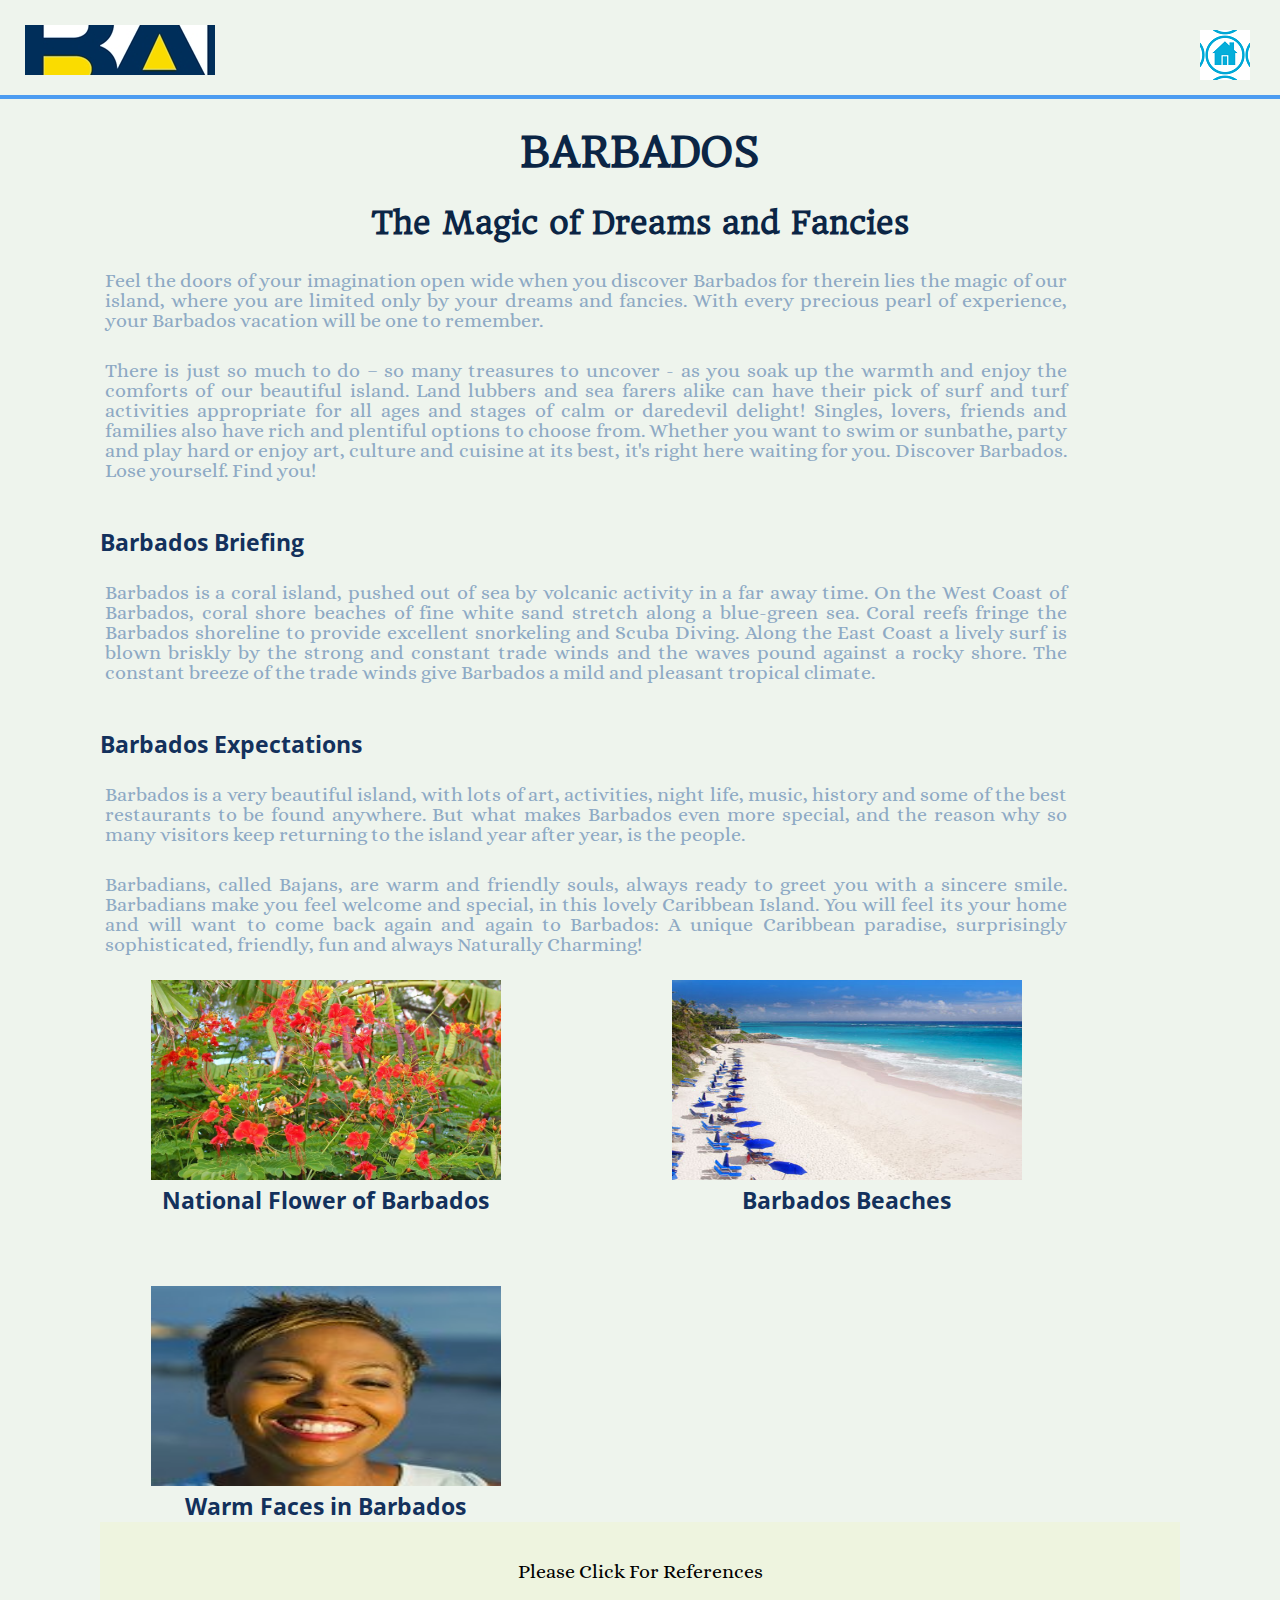
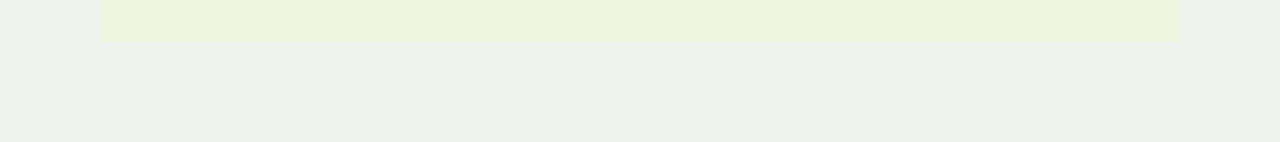
<file: Techarla Lewis - Final Project/index.html>
<!DOCTYPE HTML >
<html lang="en">
	<head>
		  <meta charset="utf-8">
	    <title>Barbados</title>
	    <meta name="viewport" content="width=device-width, initial-scale=1">
	    


	    <link rel="stylesheet" href="css/style.css">
		
	</head>
	<body>
		<header>
				<a href="index.html" id ="logo"></a>
				
				<nav>
					<a href="#" id ="menu-icon"></a>
				<ul>
				<li> <a href="index.html"> HOME </a></li>
				<li> <a href="attractions.html"> ATTRACTIONS </a></li>
				<li> <a href="hotels.html"> ACCOMODATION</a></li>
				<li> <a href="history.html"> HISTORY</a></li>
				</ul>
			</nav>
		</header>
		<div id="container">
		<h1> BARBADOS </h1>
		<h2> The Magic of Dreams and Fancies </h2>
		<section>
			<p> Feel the doors of your imagination open wide when you discover Barbados for therein lies the magic of our island, where you are limited only by your dreams and fancies. With every precious pearl of experience, your Barbados vacation will be one to remember. </p>
			<p> There is just so much to do – so many treasures to uncover - as you soak up the warmth and enjoy the comforts of our beautiful island. Land lubbers and sea farers alike can have their pick of surf and turf activities appropriate for all ages and stages of calm or daredevil delight!  Singles, lovers, friends and families also have rich and plentiful options to choose from.  Whether you want to swim or sunbathe, party and play hard or enjoy art, culture and cuisine at its best, it's right here waiting for you.  Discover Barbados.  Lose yourself.  Find you!</p>
			<br>
			<h3>Barbados Briefing </h3>
			<p>  Barbados is a coral island, pushed out of sea by volcanic activity in a far away time. On the West Coast of Barbados, coral shore beaches of fine white sand stretch along a blue-green sea. Coral reefs fringe the Barbados shoreline to provide excellent snorkeling and Scuba Diving. Along the East Coast a lively surf is blown briskly by the strong and constant trade winds and the waves pound against a rocky shore. The constant breeze of the trade winds give Barbados a mild and pleasant tropical climate. </p>
			<br>
			<h3> Barbados Expectations </h3>
			<p>Barbados is a very beautiful island, with lots of art, activities, night life, music, history and some of the best restaurants to be found anywhere. But what makes Barbados even more special, and the reason why so many visitors keep returning to the island year after year, is the people.</p>
			<p>  Barbadians, called Bajans, are warm and friendly souls, always ready to greet you with a sincere smile. Barbadians make you feel welcome and special, in this lovely Caribbean Island. You will feel its your home and will want to come back again and again to Barbados: A unique Caribbean paradise, surprisingly sophisticated, friendly, fun and always Naturally Charming! </p>

			<div class="columns">
				<div>
					<img src="img/nationalflow.jpg" alt="hotel" id="hotel" class="grid">
					<h3> National Flower of Barbados </h3>
				</div>
				<div>
					<img src="img/beaches.jpg" alt="beach" class="grid">
					<h3> Barbados Beaches </h3>
				</div>
				<div>
					<img src="img/smile.jpg" alt="smile" class="grid">
					<h3> Warm Faces in Barbados </h3>
				</div>
			</div>
		</section>
		<footer>
				<a href="resources.txt"> Please Click For References </a>
		</footer>
	</div>
	</body>

</html>
</file>
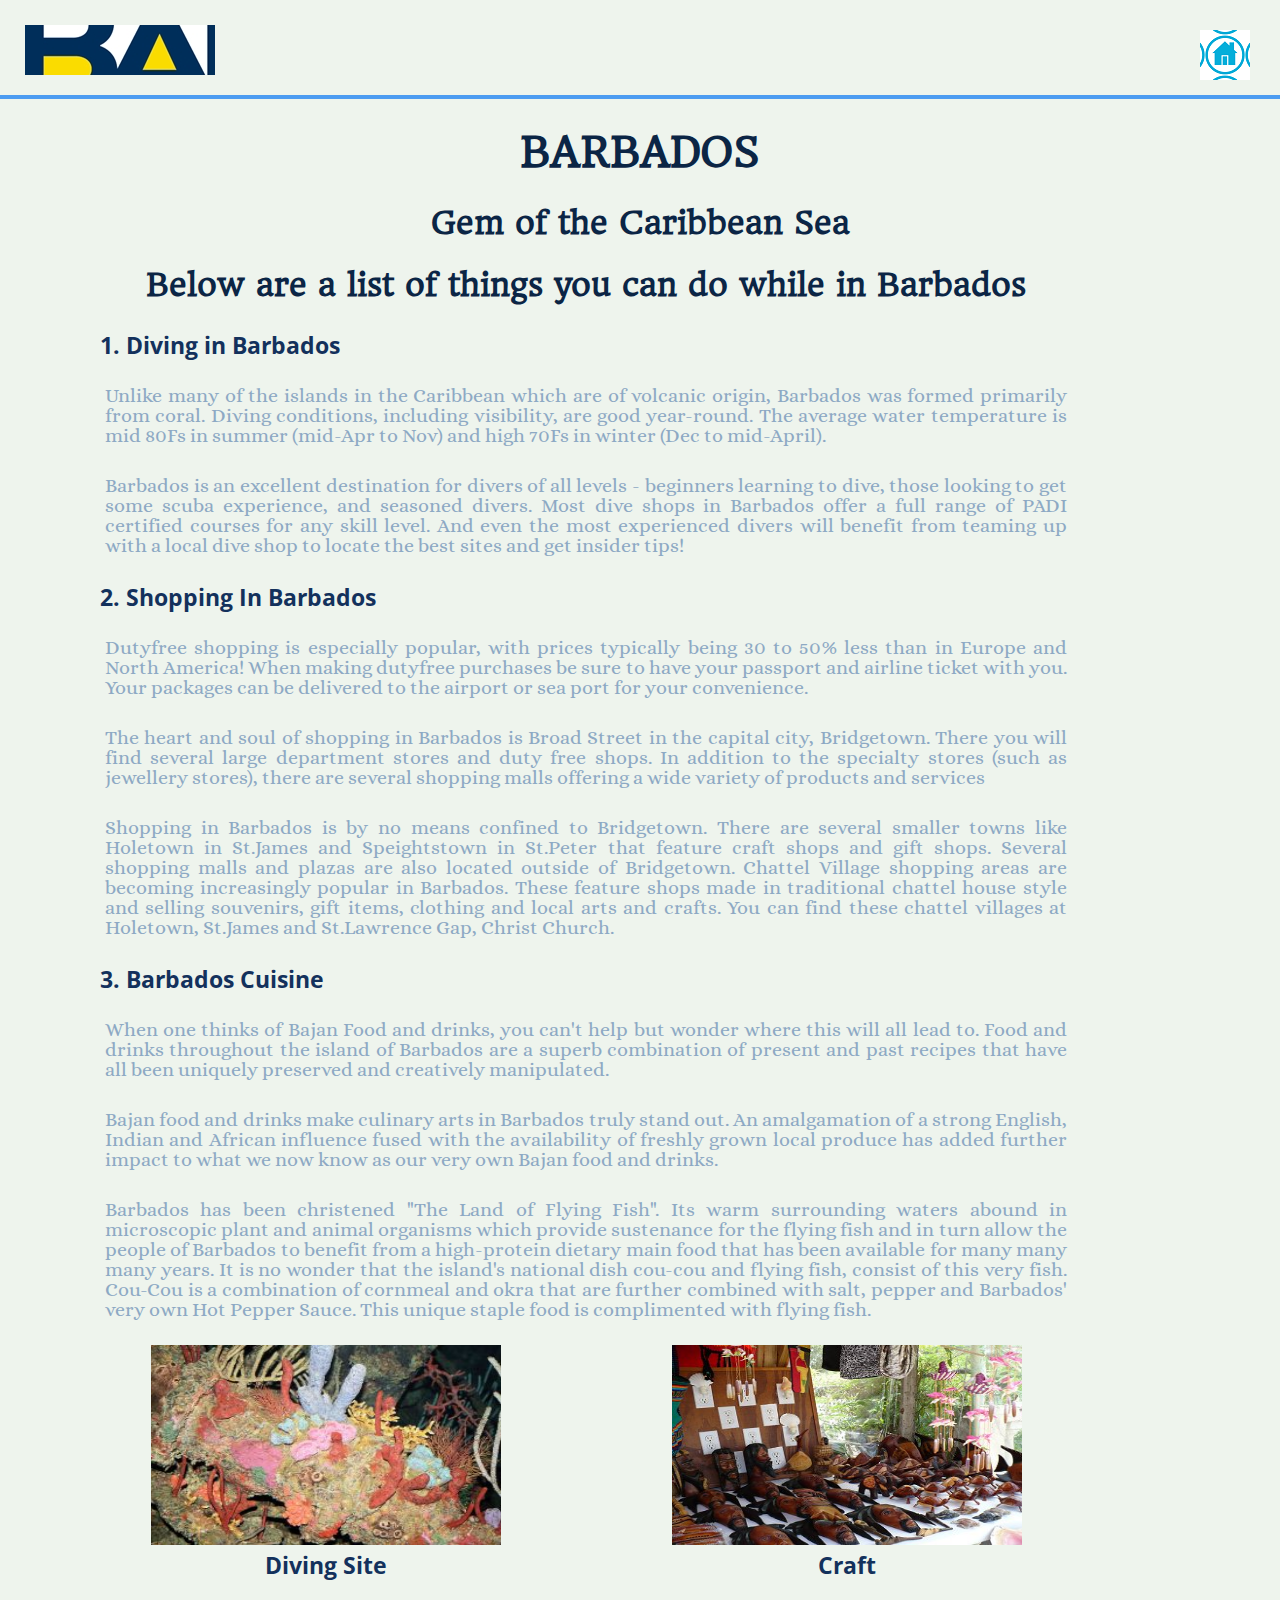
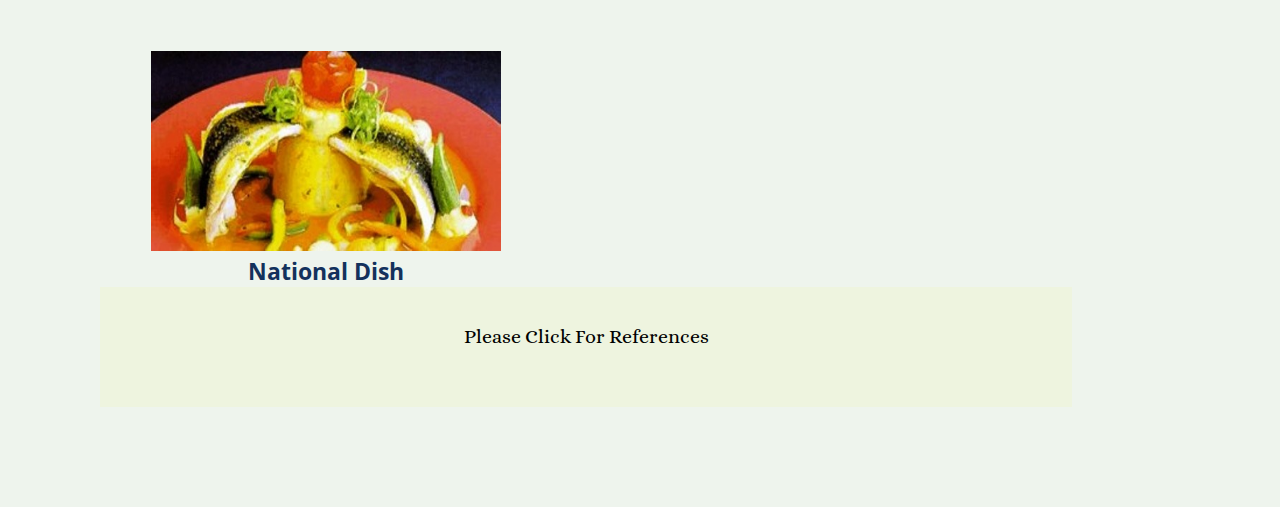
<file: Techarla Lewis - Final Project/attractions.html>
<!DOCTYPE HTML >
<html lang="en">
	<head>
		  <meta charset="utf-8">
	    <title>Things to do in Barbados</title>
	    <meta name="viewport" content="width=device-width, initial-scale=1">
	    <link rel="stylesheet" href="css/style.css">
		
	</head>
	<body>
		<header>
				<a href="index.html" id ="logo"></a>
				<nav>
					<a href="#" id ="menu-icon"></a>
				<ul>
				<li> <a href="index.html"> HOME </a></li>
				<li> <a href="attractions.html"> ATTRACTIONS </a></li>
				<li> <a href="hotels.html"> ACCOMODATION</a></li>
				<li> <a href="history.html"> HISTORY</a></li>
				</ul>
			</nav>
		</header>
		<div id="container">
		<h1> BARBADOS </h1>
		<h2> Gem of the Caribbean Sea  </h2>
		<section>
			<div id="diving">
			<h2> Below are a list of things you can do while in Barbados </h2>
				<h3> 1. Diving in Barbados </h3>

				<p>  Unlike many of the islands in the Caribbean which are of volcanic origin, Barbados was formed primarily from coral. Diving conditions, including visibility, are good year-round. The average water temperature is mid 80Fs in summer (mid-Apr to Nov) and high 70Fs in winter (Dec to mid-April). </p>
				
				<p>Barbados is an excellent destination for divers of all levels - beginners learning to dive, those looking to get some scuba experience, and seasoned divers. Most dive shops in Barbados offer a full range of PADI certified courses for any skill level. And even the most experienced divers will benefit from teaming up with a local dive shop to locate the best sites and get insider tips! </p>

			
		</div>
		<div id="shopping">
				<h3> 2. Shopping In Barbados </h3>
				<p> Dutyfree shopping is especially popular, with prices typically being 30 to 50% less than in Europe and North America! When making dutyfree purchases be sure to have your passport and airline ticket with you. Your packages can be delivered to the airport or sea port for your convenience.</p>
				<p> The heart and soul of shopping in Barbados is Broad Street in the capital city, Bridgetown. There you will find several large department stores and duty free shops. In addition to the specialty stores (such as jewellery stores), there are several shopping malls offering a wide variety of products and services</p>
				
				<p> Shopping in Barbados is by no means confined to Bridgetown. There are several smaller towns like Holetown in St.James and Speightstown in St.Peter that feature craft shops and gift shops. Several shopping malls and plazas are also located outside of Bridgetown. Chattel Village shopping areas are becoming increasingly popular in Barbados. These feature shops made in traditional chattel house style and selling souvenirs, gift items, clothing and local arts and crafts. You can find these chattel villages at Holetown, St.James and St.Lawrence Gap, Christ Church.
					</p>

		</div>
		<div id="dining">
				<h3> 3. Barbados Cuisine </h3>
				<p> When one thinks of Bajan Food and drinks, you can't help but wonder where this will all lead to. Food and drinks throughout the island of Barbados are a superb combination of present and past recipes that have all been uniquely preserved and creatively manipulated.</p>

				<p>Bajan food and drinks make culinary arts in Barbados truly stand out. An amalgamation of a strong English, Indian and African influence fused with the availability of freshly grown local produce has added further impact to what we now know as our very own Bajan food and drinks.</p>

				 

				<p>Barbados has been christened "The Land of Flying Fish". Its warm surrounding waters abound in microscopic plant and animal organisms which provide sustenance for the flying fish and in turn allow the people of Barbados to benefit from a high-protein dietary main food that has been available for many many many years. It is no wonder that the island's national dish cou-cou and flying fish, consist of this very fish. Cou-Cou is a combination of cornmeal and okra that are further combined with salt, pepper and Barbados' very own Hot Pepper Sauce. This unique staple food is complimented with flying fish.</p>

				<div class="columns">
					<div>
						<img src="img/diving.jpg" alt="diving" id="hotel" class="grid">
						<h3> Diving Site  </h3>
					</div>
					<div>
						<img src="img/craft.jpg" alt="craft" class="grid">
						<h3> Craft </h3>
					</div>
					<div>
						<img src="img/food.jpg" alt="food" class="grid">
						<h3> National Dish </h3>
					</div>
				</div>
			
		</div>
		<footer>
				<a href="resources.txt"> Please Click For References </a>
		</footer>
		</section>
	</div>
	</body>

</html>
</file>
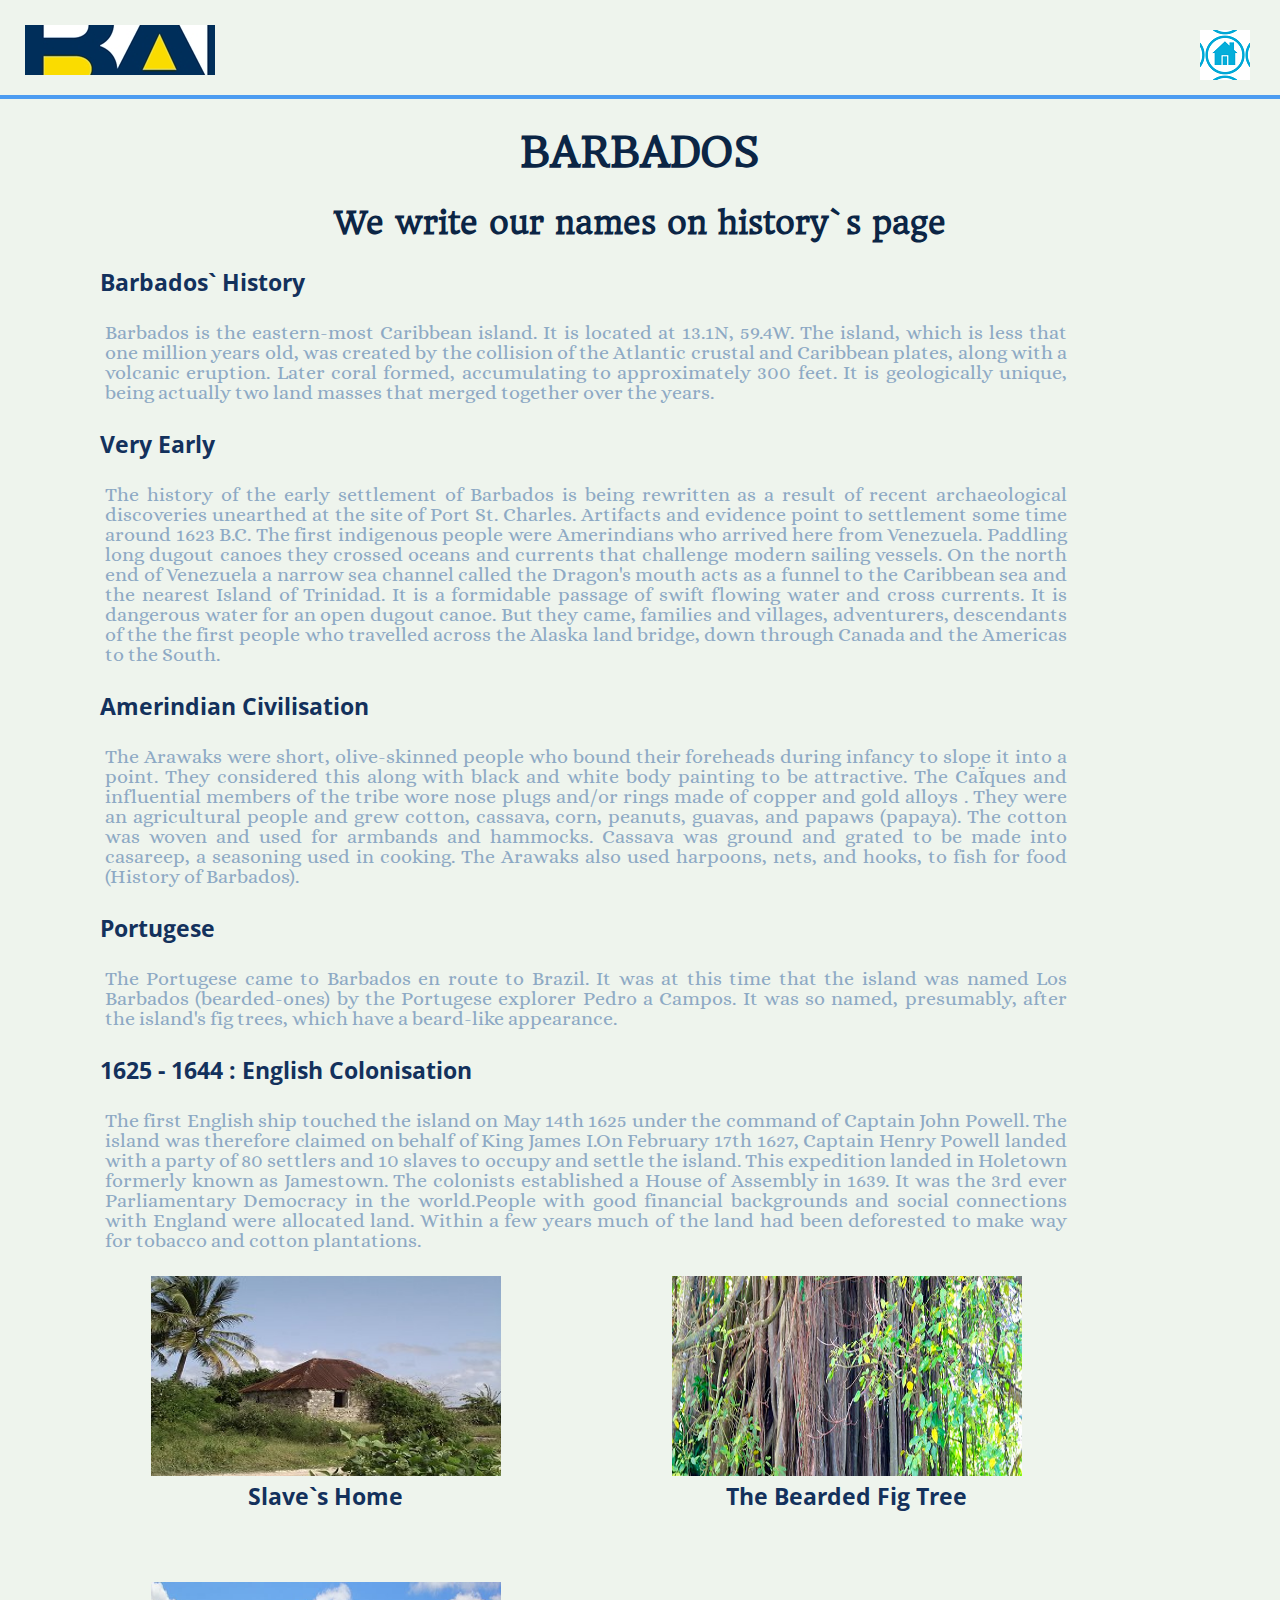
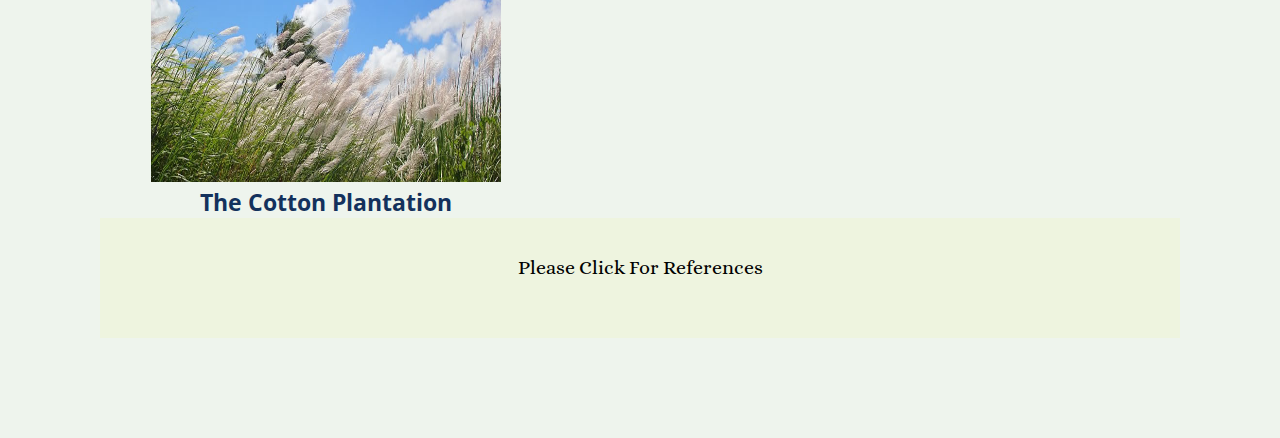
<file: Techarla Lewis - Final Project/history.html>
<!DOCTYPE HTML >
<html lang="en">
	<head>
		  <meta charset="utf-8">
	    <title>Barbados Resturants</title>
	    <meta name="viewport" content="width=device-width, initial-scale=1">
	    <link rel="stylesheet" href="css/style.css">
		
	</head>
	<body>
				<header>
				<a href="index.html" id ="logo"></a>
				<nav>
					<a href="#" id ="menu-icon"></a>
				<ul>
				<li> <a href="index.html"> HOME </a></li>
				<li> <a href="attractions.html"> ATTRACTIONS </a></li>
				<li> <a href="hotels.html"> ACCOMODATION</a></li>
				<li> <a href="history.html"> HISTORY</a></li>
				</ul>
			</nav>
		</header>
		<div id="container">
		<h1> BARBADOS </h1>
		<h2> We write our names on history`s page </h2>
		<section >
			<h3> Barbados` History </h3>
			<p> Barbados is the eastern-most Caribbean island. It is located at 13.1N, 59.4W. The island, which is less that one million years old,  was created by the collision of the Atlantic crustal and Caribbean plates, along with a volcanic eruption. Later coral formed, accumulating to approximately 300 feet. It is geologically unique, being actually two land masses that merged together over the years.  </p>
			<h3> Very Early </h3>
			<p>The history of the early settlement of Barbados is being rewritten as a result of recent archaeological discoveries unearthed at the site of Port St. Charles. Artifacts and evidence point to settlement some time around 1623 B.C. The first indigenous people were Amerindians who arrived here from Venezuela. Paddling long dugout canoes they crossed oceans and currents that challenge modern sailing vessels. On the north end of Venezuela a narrow sea channel called the Dragon's mouth acts as a funnel to the Caribbean sea and the nearest Island of Trinidad.  It is a formidable passage of swift flowing water and cross currents. It is dangerous water for an open dugout canoe. But they came, families and villages, adventurers, descendants of the the first people who travelled across the Alaska land bridge, down through Canada and the Americas to the South.</p>

			

			<h3> Amerindian Civilisation </h3>
			<p> The Arawaks were short, olive-skinned people who bound their foreheads during infancy to slope it into a point. They considered this along with black and white body painting to be attractive. The CaÏques  and influential members of the tribe wore nose plugs and/or rings made of copper and gold alloys . They were an agricultural people and grew cotton, cassava, corn, peanuts, guavas, and papaws (papaya). The cotton was woven and used for armbands and hammocks. Cassava was ground and grated to be made into casareep, a seasoning used in cooking. The Arawaks also used harpoons, nets, and hooks, to fish for food (History of Barbados).</p>

			<h3> Portugese </h3>

			<p> The Portugese came to Barbados en route to Brazil. It was at this time that the island was named Los Barbados (bearded-ones) by the Portugese explorer Pedro a Campos. It was so named, presumably, after the island's fig trees, which have a beard-like appearance.</p>

			<h3> 1625 - 1644 :  English Colonisation</h3>
			<p> The first English ship touched the island on May 14th 1625 under the command of Captain John Powell. The island was therefore claimed on behalf of King James I.On February 17th 1627, Captain Henry Powell landed with a party of 80 settlers and 10 slaves to occupy and settle the island. This expedition landed in Holetown formerly known as Jamestown. The colonists established a House of Assembly in 1639. It was the 3rd ever Parliamentary Democracy in the world.People with good financial backgrounds and social connections with England were allocated land. Within a few years much of the land had been deforested to make way for tobacco and cotton plantations.</p>

			<div class="columns">
			<div>
			<img src="img/slaverly.jpg" alt="slavery" class="grid">
			<h3> Slave`s Home</h3>
			</div>
			<div>
			  <img src="img/trees.jpg" alt="trees" class="grid">
			<h3> The Bearded Fig Tree </h3>
			</div>
			<div>
			<img src="img/english.jpg" alt="english" class="grid">
			<h3> The Cotton Plantation  </h3>
		</div>
	</div>


		</section>
		<footer>
				<a href="resources.txt"> Please Click For References </a>
		</footer>
	</div>
	</body>

</html>
</file>
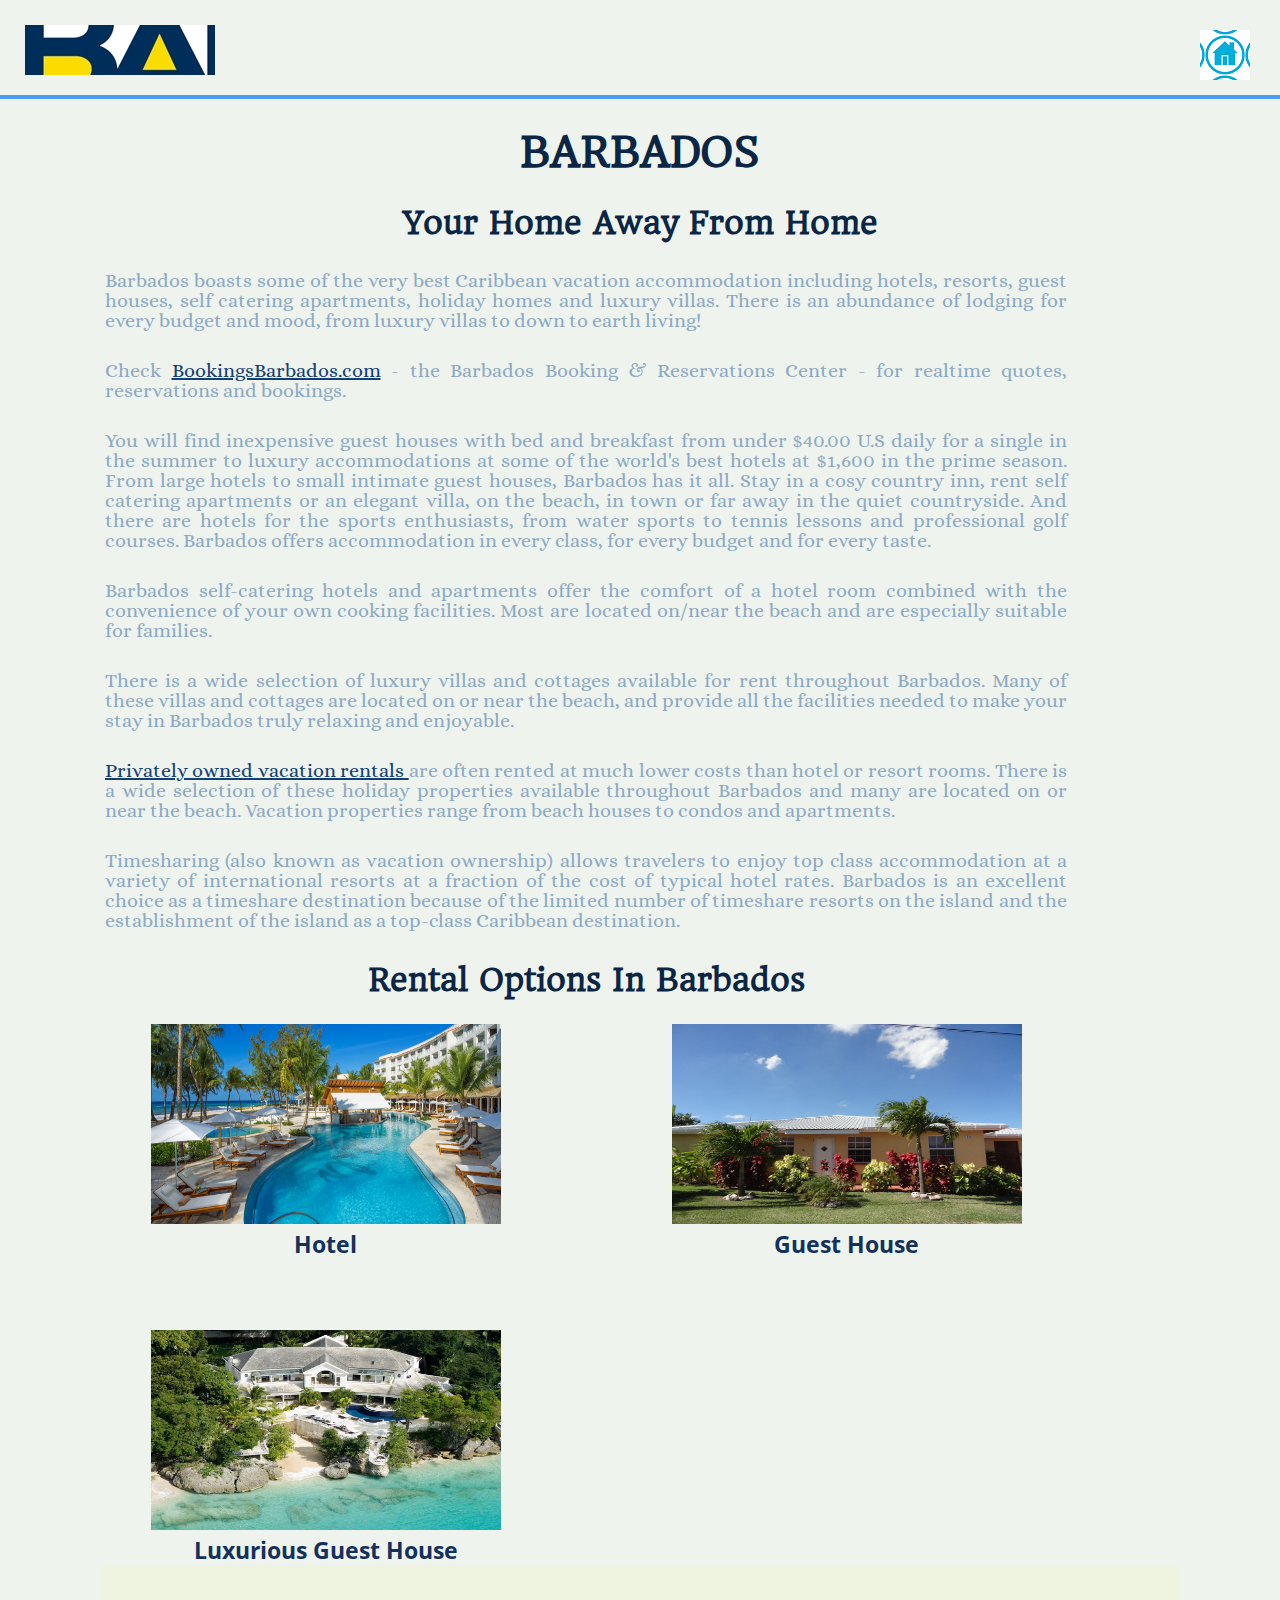
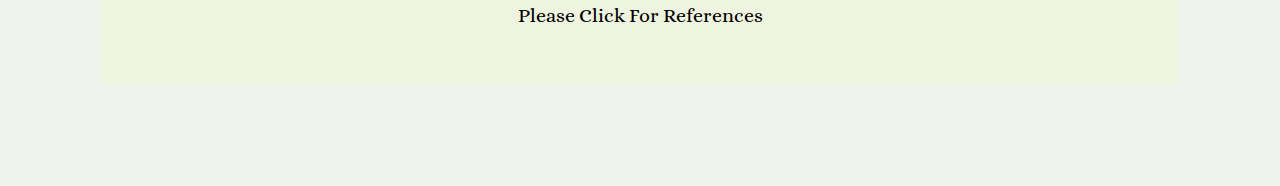
<file: Techarla Lewis - Final Project/hotels.html>
<!DOCTYPE HTML >
<html lang="en">
	<head>
		  <meta charset="utf-8">
	    <title> A Place To Stay In Barbados  </title>
	    <meta name="viewport" content="width=device-width, initial-scale=1">
	    <link rel="stylesheet" href="css/style.css">
		
	</head>
	<body>
		
		<header>
				<a href="index.html" id ="logo"></a>
				<nav>
					<a href="#" id ="menu-icon"></a>
				<ul>
				<li> <a href="index.html"> HOME </a></li>
				<li> <a href="attractions.html"> ATTRACTIONS </a></li>
				<li> <a href="hotels.html"> ACCOMODATION</a></li>
				<li> <a href="history.html"> HISTORY</a></li>
				</ul>
			</nav>
		</header>
		<div id="container">
		<h1> BARBADOS </h1>
		<h2> Your Home Away From Home   </h2>
	<section>
			<p>Barbados boasts some of the very best Caribbean vacation accommodation including hotels, resorts, guest houses, self catering apartments, holiday homes and luxury villas. There is an abundance of lodging for every budget and mood, from luxury villas to down to earth living!</p>

<p>Check <a href="http://bookingsbarbados.com/?Reservations=1">BookingsBarbados.com</a> - the Barbados Booking & Reservations Center - for realtime quotes, reservations and bookings.</p>

<p>You will find inexpensive guest houses with bed and breakfast from under $40.00 U.S daily for a single in the summer to luxury accommodations at some of the world's best hotels at $1,600 in the prime season.  From large hotels to small intimate guest houses, Barbados has it all. Stay in a cosy country inn, rent self catering apartments or an elegant villa, on the beach, in town or far away in the quiet countryside. And there are hotels for the sports enthusiasts, from water sports to tennis lessons and professional golf courses. Barbados offers accommodation in every class, for every budget and for every taste.</p>

<p>Barbados self-catering hotels and apartments offer the comfort of a hotel room combined with the convenience of your own cooking facilities. Most are located on/near the beach and are especially suitable for families.</p>

<p>There is a wide selection of luxury villas and cottages available for rent throughout Barbados. Many of these villas and cottages are located on or near the beach, and provide all the facilities needed to make your stay in Barbados truly relaxing and enjoyable.</p>

<p><a href="https://barbadosvillavacations.com/vacation-rentals">Privately owned vacation rentals </a>are often rented at much lower costs than hotel or resort rooms. There is a wide selection of these holiday properties available throughout Barbados and many are located on or near the beach. Vacation properties range from beach houses to condos and apartments.</p>

<p>Timesharing (also known as vacation ownership) allows travelers to enjoy top class accommodation at a variety of international resorts at a fraction of the cost of typical hotel rates. Barbados is an excellent choice as a timeshare destination because of the limited number of timeshare resorts on the island and the establishment of the island as a top-class Caribbean destination.</p>
<h2> Rental Options In Barbados </h2>
<div class="columns">
	<div>
		<img src="img/sandals.jpg" alt="hotel" id="hotel" class="grid">
		<h3> Hotel </h3>
	</div>
	<div>
		<img src="img/guesthouse.jpg" alt="guesthouse" id="guestHouse" class="grid">
		<h3> Guest House </h3>
	</div>
	<div>
		<img src="img/villa.jpg" alt="lguesthouse" id="lguestHouse" class="grid">
		<h3> Luxurious Guest House </h3>
	</div>
</div>

		</section>
		
		<footer>
			<a href="resources.txt"> Please Click For References </a>
		</footer>
	</div>
	</body>

</html>
</file>
<file: Techarla Lewis - Final Project/css/style.css>
@import url('https://fonts.googleapis.com/css?family=Headland+One|Open+Sans:700');

@font-face {
    font-family: 'aliceregular';
    src: url('../font/Alice-Regular-webfont.eot');
    src: url('../font/Alice-Regular-webfont.eot?#iefix') format('embedded-opentype'),
         
         url('../font/Alice-Regular-webfont.woff') format('woff'),
         url('../font/Alice-Regular-webfont.ttf') format('truetype'),
         url('../font/Alice-Regular-webfont.svg#aliceregular') format('svg');
    font-weight: normal;
    font-style: normal;

}

body {
	font-family: 'aliceregular',sans-serif;
	background-color: #EEF4ED;
	color:#8da9c4;
	margin: 0 auto;
	font-size: 20px;
	padding:5em;
}

h1 , h2 {
    font-family: 'Headland One', serif;
    font-size: 700;
    color:#0b2545;
    text-align: center;
}

h3 {
    color: #13315c; 
    margin: 0 auto;
    font-family: 'Open Sans', sans-serif;

}

p {
    text-align: justify;
    padding: 5px;
}

p a {
    color: #134074; 
}

footer {
    background-color: #eef4df;
    min-height: 2em;
    padding:2em;
    text-align: center;
 }
 footer a {
    text-decoration: none;
    color:black;
 }
section {
    width:90%;
}

header {
    background:#EEF4ED;
    border-bottom:4px solid #4c9cf1;
    width:100%;
    height: 4.75em;
    margin-bottom: 3.125em;
    position: fixed;
    top:0;
    left:0;
}
nav {
    float:right;
    padding:1.5em;

}

nav ul {
        background: #EEF4ED;
        display:none;
        position: absolute;
        right: 0;
        top:3.3em;
        width:50%;
        list-style-type: none;
       

}

nav li {
    float:right;
    text-align: right;
    width:50%;
    margin-right: 10px;
    padding-right: 1.5em ;
    margin:0;
}
nav:hover ul {
    display: block;
    display: relative ;
}

nav a {
    color:#4c9cf1;
    text-decoration: none;
    text-transform: uppercase;

}

nav a:hover {
    color:#2262ad;
}


 .columns {
    display: grid ; 
    margin : 0 auto ;
    max-width: 1440px;
    
    grid-template-columns:repeat(auto-fit,minmax(280px,1fr));
    grid-gap:70px;
    text-align: center;

}

.grid{
    height:200px;
    width:350px;
    margin: 0 auto;
}

#menu-icon{
    background: #4c8fec url('../img/nav.png') center ;
    display: inline-block;
    width: 2.5em;
    height: 2.5em;

}
#logo{
    background:  url(../img/logo.jpg) no-repeat center;
    display: block;
    float:left;
    width:9.5em;
    height: 2.5em;
    margin:1.25em;

}

@media only screen and (min-width: 425px)
{
    #container{max-width:767px;}
    body {
    font-family: 'aliceregular',sans-serif;
    background-color: #EEF4ED;
    color:#8da9c4;
    
    font-size: 20px;}
    p {
    text-align: justify;
   
}
}
/*TABLET*/
@media only screen and (min-width: 768PX)
{
        #container{max-width: 1023px;}
}


/*LAPTOP */
@media only screen and (min-width: 1024px)
{
    #container{max-width: 1439px;}
}

/*DESKTOP*/
@media only screen and (min-width: 1440px)
{

        h1 { font-size:2.625em; }
        nav a { text-decoration: none; }
        nav ul {display:inline-block;
            top:1.15em;
            float:right;
            right:0;
            width:60%;
            text-align:right;
            
            opacity: 0.3;}

        nav li {display:inline-block;
                
                width:20%;
                }
        #menu-icon{display:none;}
}
</file>
